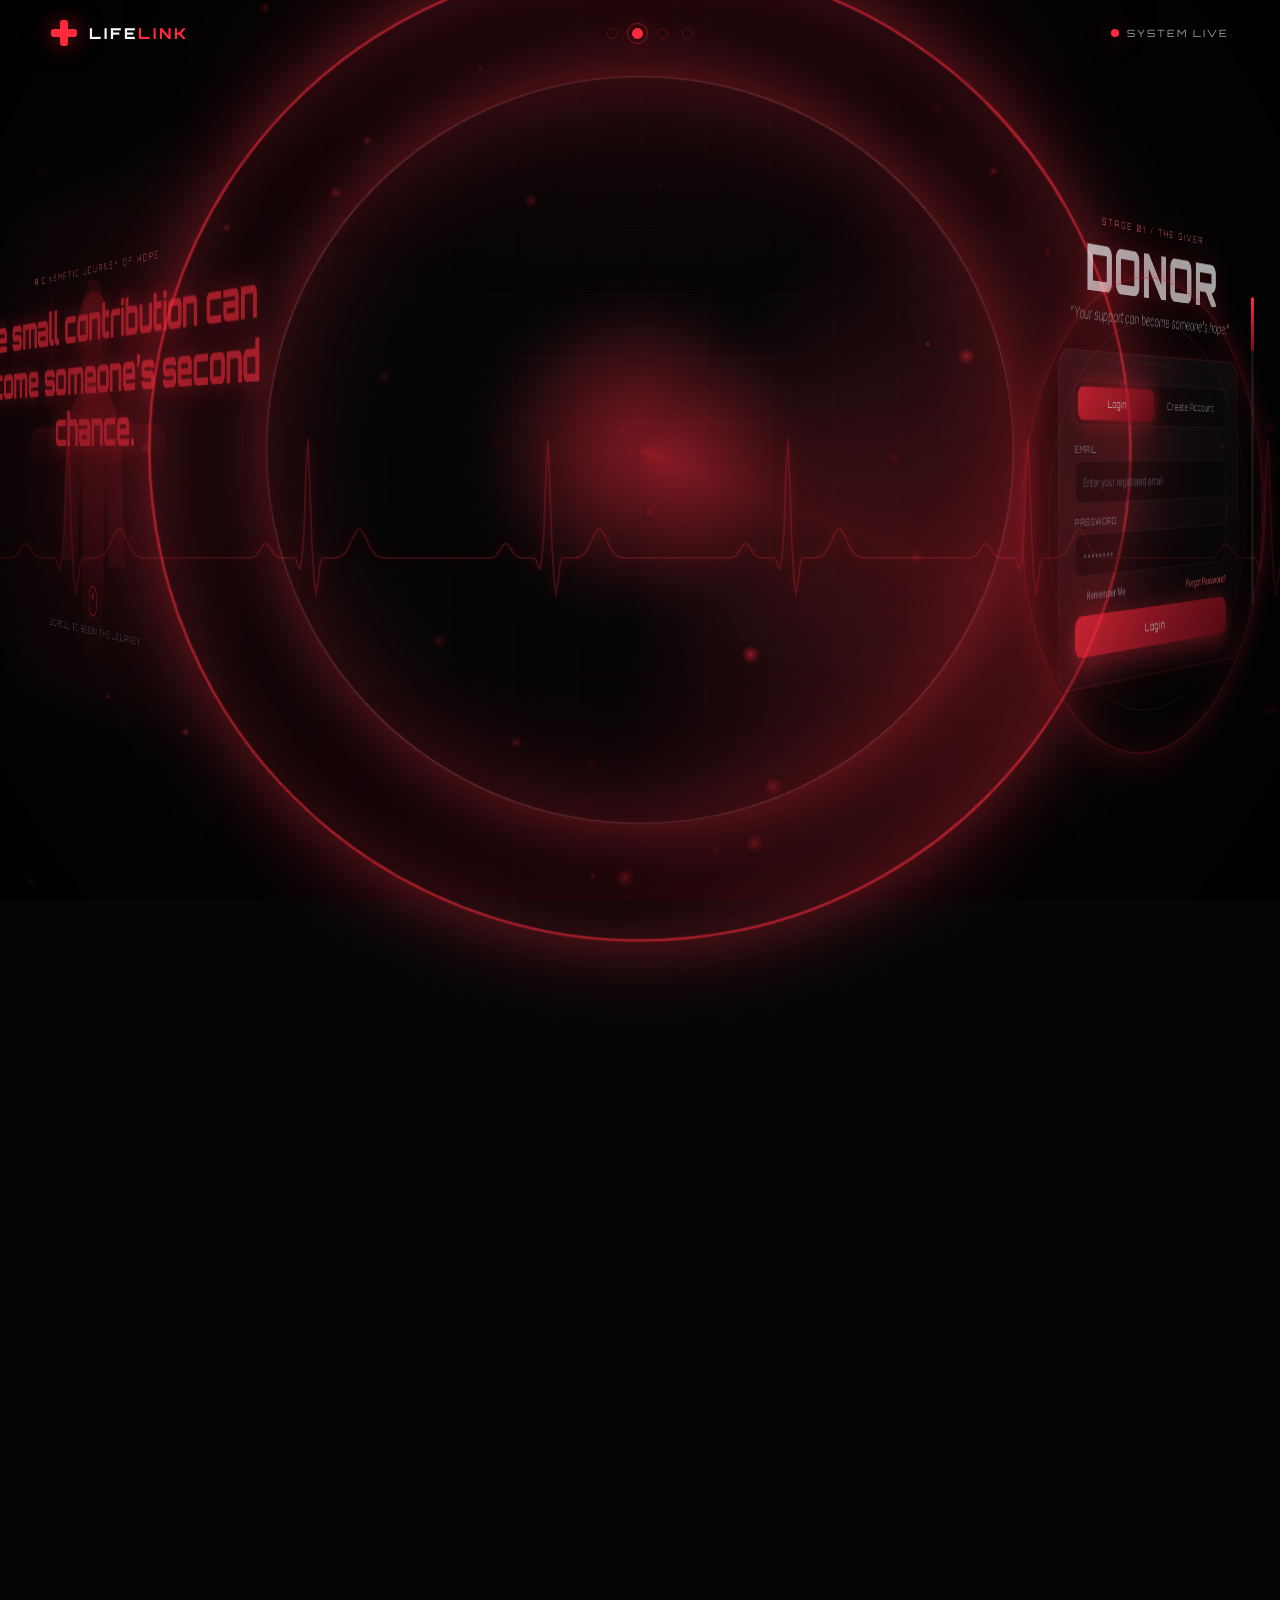
<file: index.html>
<!DOCTYPE html>
<html lang="en">
<head>
<meta charset="UTF-8" />
<meta name="viewport" content="width=device-width, initial-scale=1.0, maximum-scale=1.0, user-scalable=no" />
<meta name="theme-color" content="#050506" />
<title>LifeLink — Connecting Donors, Hospitals & Health Authorities</title>
<link rel="preconnect" href="https://fonts.googleapis.com">
<link rel="preconnect" href="https://fonts.gstatic.com" crossorigin>
<link href="https://fonts.googleapis.com/css2?family=Orbitron:wght@400;500;600;700;800;900&family=Inter:wght@300;400;500;600;700&display=swap" rel="stylesheet">
<link rel="stylesheet" href="style.css" />
<link rel="stylesheet" href="app.css" />
<script src="https://sites.super.myninja.ai/_assets/ninja-daytona-script.js"></script>
</head>
<body class="mode-landing">

<!-- ===== BACKGROUND LAYERS ===== -->
<canvas id="particles" class="bg-layer"></canvas>
<canvas id="ecg" class="bg-layer"></canvas>
<div class="bg-grid" aria-hidden="true"></div>
<div class="bg-rays" aria-hidden="true"></div>
<div class="bg-vignette" aria-hidden="true"></div>

<!-- ===== SIGNATURE TRANSITION RING ===== -->
<div class="portal" aria-hidden="true">
  <div class="portal-ring"></div>
  <div class="portal-ring portal-ring--2"></div>
  <div class="portal-core"></div>
  <div class="portal-particles"></div>
</div>

<!-- ===== TOP HUD ===== -->
<header class="hud">
  <div class="hud-brand">
    <span class="hud-cross"><span></span><span></span></span>
    <span class="hud-name">LIFE<em>LINK</em></span>
  </div>
  <nav class="hud-nav">
    <button class="hud-dot active" data-go="0" aria-label="Home"></button>
    <button class="hud-dot" data-go="1" aria-label="Donor"></button>
    <button class="hud-dot" data-go="2" aria-label="Hospital"></button>
    <button class="hud-dot" data-go="3" aria-label="Authority"></button>
  </nav>
  <div class="hud-status">
    <span class="hud-pulse"></span>
    <span>SYSTEM LIVE</span>
  </div>
</header>

<!-- ===== SCROLL SPACER (drives the 3D rotation) ===== -->
<div class="scroll-spacer"></div>

<!-- ===== 3D SCENE ===== -->
<main class="scene" id="scene">
  <div class="carousel" id="carousel">

    <!-- ============ STAGE 0 — LANDING ============ -->
    <section class="panel" data-stage="0">
      <div class="panel-inner hero">
        <div class="hero-aura"></div>
        <div class="hero-silhouette" aria-hidden="true">
          <svg viewBox="0 0 200 320" fill="none">
            <defs>
              <linearGradient id="silG" x1="0" y1="0" x2="0" y2="1">
                <stop offset="0%" stop-color="#ff2b3d" stop-opacity="0.55"/>
                <stop offset="100%" stop-color="#ff2b3d" stop-opacity="0"/>
              </linearGradient>
            </defs>
            <circle cx="100" cy="52" r="34" fill="url(#silG)"/>
            <path d="M100 92c-30 0-52 22-56 54l-8 96h32l6-70 10 170h32l10-170 6 70h32l-8-96c-4-32-26-54-56-54z" fill="url(#silG)"/>
          </svg>
        </div>
        <div class="hero-cross" aria-hidden="true">
          <span class="hero-cross-v"></span><span class="hero-cross-h"></span>
        </div>

        <p class="hero-eyebrow">A CINEMATIC JOURNEY OF HOPE</p>

        <h1 class="hero-quote hero-quote--headline">
          <span class="line line-accent">One small contribution can become someone’s second chance.</span>
        </h1>

        <div class="hero-ecg" aria-hidden="true">
          <svg viewBox="0 0 900 120" preserveAspectRatio="none">
            <path class="ecg-path" d="M0 60 H260 l18 -34 l20 68 l18 -34 H470 l16 -46 l22 92 l18 -46 H900" />
          </svg>
        </div>



        <div class="hero-scroll-hint">
          <span class="mouse"><span class="wheel"></span></span>
          <span>Scroll to begin the journey</span>
        </div>
      </div>
    </section>

    <!-- ============ STAGE 1 — DONOR LOGIN ============ -->
    <section class="panel" data-stage="1">
      <div class="panel-inner donor">
        <header class="sec-head">
          <p class="sec-kicker">STAGE 01 / THE GIVER</p>
          <h2 class="sec-title">DONOR</h2>
          <p class="sec-sub">"Your support can become someone's hope."</p>
        </header>

        <div class="donor-stage">
          <div class="donor-ring" aria-hidden="true">
            <span class="ring-rot ring-rot--a"></span>
            <span class="ring-rot ring-rot--b"></span>
            <span class="ring-rot ring-rot--c"></span>
          </div>

          <div class="glass-card donor-card">
            <div class="card-tabs">
              <button class="tab active" data-tab="login">Login</button>
              <button class="tab" data-tab="register">Create Account</button>
            </div>

            <form class="auth-form" data-form="login" data-role="donor" onsubmit="return false;">
              <label class="field">
                <span class="field-label">Email</span>
                <input type="email" name="email" placeholder="Enter your registered email" autocomplete="off" />
                <span class="field-glow"></span>
              </label>
              <label class="field">
                <span class="field-label">Password</span>
                <input type="password" name="password" placeholder="••••••••" autocomplete="off" />
                <span class="field-glow"></span>
              </label>
              <div class="form-row">
                <label class="check"><input type="checkbox" name="remember" /><span></span>Remember Me</label>
                <a class="link" href="#" data-forgot="donor">Forgot Password?</a>
              </div>
              <button class="btn btn-primary" type="submit">
                <span class="btn-label">Login</span><span class="btn-sheen"></span>
              </button>
            </form>

            <form class="auth-form hidden" data-form="register" data-role="donor" onsubmit="return false;">
              <label class="field">
                <span class="field-label">Full Name</span>
                <input type="text" placeholder="Your name" autocomplete="off" />
                <span class="field-glow"></span>
              </label>
              <label class="field">
                <span class="field-label">Email</span>
                <input type="email" placeholder="you@example.com" autocomplete="off" />
                <span class="field-glow"></span>
              </label>
              <label class="field">
                <span class="field-label">Password</span>
                <input type="password" placeholder="Create a password" autocomplete="off" />
                <span class="field-glow"></span>
              </label>
              <button class="btn btn-primary" type="submit">
                <span class="btn-label">Create Account</span><span class="btn-sheen"></span>
              </button>
            </form>


          </div>
        </div>
      </div>
    </section>

    <!-- ============ STAGE 2 — HOSPITAL LOGIN ============ -->
    <section class="panel" data-stage="2">
      <div class="panel-inner hospital">
        <header class="sec-head">
          <p class="sec-kicker">STAGE 02 / THE HEALER</p>
          <h2 class="sec-title">HOSPITAL</h2>
          <p class="sec-sub">"Verify. Connect. Save."</p>
        </header>

        <div class="glass-card hospital-login-card">
          <form class="auth-form" data-form="login" data-role="hospital" onsubmit="return false;">
            <label class="field">
              <span class="field-label">Hospital ID / Email</span>
              <input type="text" name="email" placeholder="Enter Hospital ID or registered email" autocomplete="off" />
              <span class="field-glow"></span>
            </label>
            <label class="field">
              <span class="field-label">Password</span>
              <input type="password" name="password" placeholder="••••••••" autocomplete="off" />
              <span class="field-glow"></span>
            </label>
            <div class="form-row">
              <span></span>
              <a class="link" href="#" data-forgot="hospital">Forgot Password?</a>
            </div>
            <button class="btn btn-primary" type="submit">
              <span class="btn-label">Login</span><span class="btn-sheen"></span>
            </button>
          </form>

        </div>
      </div>
    </section>

    <!-- ============ STAGE 3 — AUTHORITY LOGIN ============ -->
    <section class="panel" data-stage="3">
      <div class="panel-inner authority">
        <header class="sec-head">
          <p class="sec-kicker">STAGE 03 / THE GUARDIAN</p>
          <h2 class="sec-title">HEALTH AUTHORITY</h2>
          <p class="sec-sub">"Verify cases. Protect trust. Enable support."</p>
        </header>

        <div class="authority-stage">
          <div class="sec-grid" aria-hidden="true"></div>
          <div class="sec-scan" aria-hidden="true"></div>

          <div class="glass-card authority-card">
            <div class="shield" aria-hidden="true">
              <svg viewBox="0 0 48 48" fill="none">
                <path d="M24 3 42 10v13c0 11-7.5 18.5-18 22C13.5 41.5 6 34 6 23V10L24 3z" stroke="url(#sg)" stroke-width="2"/>
                <path d="M24 16v10M19 21h10" stroke="url(#sg)" stroke-width="2.4" stroke-linecap="round"/>
                <defs><linearGradient id="sg" x1="0" y1="0" x2="1" y2="1">
                  <stop offset="0%" stop-color="#ff2b3d"/><stop offset="100%" stop-color="#ff6b78"/>
                </linearGradient></defs>
              </svg>
            </div>
            <h3 class="authority-title">Authority Login</h3>

            <form class="auth-form" data-form="login" data-role="authority" onsubmit="return false;">
              <label class="field">
                <span class="field-label">Authority ID / Email</span>
                <input type="text" name="email" placeholder="Enter Authority ID or registered email" autocomplete="off" />
                <span class="field-glow"></span>
              </label>
              <label class="field">
                <span class="field-label">Password</span>
                <input type="password" name="password" placeholder="••••••••" autocomplete="off" />
                <span class="field-glow"></span>
              </label>
              <div class="secure-line"><span class="lock"></span><span>256-bit secure verification channel</span></div>
              <button class="btn btn-primary" type="submit">
                <span class="btn-label">Login</span><span class="btn-sheen"></span>
              </button>
            </form>

          </div>
        </div>

        <div class="trust-strip">
          <span>Verification</span><i></i><span>Audit Trail</span><i></i><span>Trust</span>
        </div>
      </div>
    </section>

  </div>
</main>

<!-- ===== SCROLL PROGRESS RAIL ===== -->
<div class="rail" aria-hidden="true"><span class="rail-fill" id="railFill"></span></div>

<!-- ===== APPLICATION ROOT (dashboards) ===== -->
<div id="app" class="app-root" aria-hidden="true"></div>

<!-- ===== TOASTS ===== -->
<div id="toasts" class="toast-wrap" aria-live="polite"></div>

<script src="script.js"></script>
<script src="app.js"></script>
</body>
</html>
</file>
<file: style.css>
/* ============================================================
   LIFELINK — Cinematic Medical Crowdfunding
   Black + Red premium theme · 3D scroll journey
   ============================================================ */

:root{
  --bg:#050506;
  --bg-2:#0a0a0d;
  --red:#ff2b3d;
  --red-bright:#ff4757;
  --red-soft:#ff6b78;
  --crimson:#7a0d1a;
  --crimson-deep:#3d0510;
  --white:#f6f7f9;
  --gray:#9aa0ab;
  --gray-dim:#5c626d;
  --line:rgba(255,43,61,.22);
  --line-soft:rgba(255,255,255,.08);
  --glass:rgba(255,255,255,.035);
  --glass-2:rgba(20,8,12,.55);
  --glow:0 0 24px rgba(255,43,61,.55), 0 0 60px rgba(255,43,61,.22);
  --glow-soft:0 0 40px rgba(255,43,61,.25);
  --radius:22px;
  --font-d:'Orbitron',sans-serif;
  --font-b:'Inter',sans-serif;
}

*{margin:0;padding:0;box-sizing:border-box}
html{scroll-behavior:auto}
body{
  background:var(--bg);
  color:var(--white);
  font-family:var(--font-b);
  overflow-x:hidden;
  -webkit-font-smoothing:antialiased;
  position:relative;
}
body::-webkit-scrollbar{width:0}
::selection{background:var(--red);color:#fff}

/* ================= BACKGROUND LAYERS ================= */
.bg-layer{position:fixed;inset:0;width:100%;height:100%;pointer-events:none;z-index:0}
#particles{z-index:0}
#ecg{z-index:1;opacity:.5}

.bg-grid{
  position:fixed;inset:-10%;z-index:0;pointer-events:none;
  background-image:
    linear-gradient(rgba(255,43,61,.05) 1px,transparent 1px),
    linear-gradient(90deg,rgba(255,43,61,.05) 1px,transparent 1px);
  background-size:64px 64px;
  mask-image:radial-gradient(circle at 50% 45%,#000 0%,transparent 78%);
  -webkit-mask-image:radial-gradient(circle at 50% 45%,#000 0%,transparent 78%);
  animation:gridDrift 40s linear infinite;
}
@keyframes gridDrift{to{background-position:64px 64px,64px 64px}}

.bg-rays{
  position:fixed;inset:0;z-index:0;pointer-events:none;opacity:.5;
  background:
    radial-gradient(60% 50% at 50% 0%,rgba(255,43,61,.16),transparent 70%),
    radial-gradient(50% 40% at 50% 100%,rgba(122,13,26,.28),transparent 72%);
}
.bg-vignette{
  position:fixed;inset:0;z-index:2;pointer-events:none;
  background:radial-gradient(circle at 50% 50%,transparent 45%,rgba(0,0,0,.72) 100%);
}

/* ================= HUD ================= */
.hud{
  position:fixed;top:0;left:0;right:0;z-index:60;
  display:flex;align-items:center;justify-content:space-between;
  padding:20px clamp(16px,4vw,52px);
  pointer-events:none;
}
.hud-brand{display:flex;align-items:center;gap:12px;pointer-events:auto}
.hud-cross{position:relative;width:26px;height:26px;display:inline-block}
.hud-cross span{position:absolute;background:var(--red);border-radius:3px;box-shadow:var(--glow)}
.hud-cross span:first-child{left:9px;top:0;width:8px;height:26px}
.hud-cross span:last-child{top:9px;left:0;height:8px;width:26px}
.hud-name{font-family:var(--font-d);font-weight:800;letter-spacing:3px;font-size:15px}
.hud-name em{color:var(--red);font-style:normal}

.hud-nav{display:flex;gap:14px;pointer-events:auto}
.hud-dot{
  width:11px;height:11px;border-radius:50%;border:1px solid var(--line);
  background:transparent;cursor:pointer;transition:.35s;position:relative;
}
.hud-dot::after{content:"";position:absolute;inset:-6px;border-radius:50%;border:1px solid transparent;transition:.35s}
.hud-dot:hover{border-color:var(--red-soft)}
.hud-dot.active{background:var(--red);border-color:var(--red);box-shadow:var(--glow)}
.hud-dot.active::after{border-color:rgba(255,43,61,.4)}

.hud-status{
  display:flex;align-items:center;gap:8px;font-family:var(--font-d);
  font-size:10px;letter-spacing:2px;color:var(--gray);pointer-events:auto;
}
.hud-pulse{width:8px;height:8px;border-radius:50%;background:var(--red);box-shadow:var(--glow);animation:blink 1.6s infinite}
@keyframes blink{0%,100%{opacity:1}50%{opacity:.25}}

/* ================= PORTAL TRANSITION RING ================= */
.portal{
  position:fixed;top:50%;left:50%;z-index:5;pointer-events:none;
  width:min(70vw,760px);aspect-ratio:1;
  transform:translate(-50%,-50%) scale(.2);
  opacity:0;will-change:transform,opacity;
}
.portal-ring{
  position:absolute;inset:0;border-radius:50%;
  border:2px solid rgba(255,43,61,.7);
  box-shadow:0 0 60px rgba(255,43,61,.5),inset 0 0 80px rgba(255,43,61,.28);
}
.portal-ring--2{inset:12%;border-width:1px;border-color:rgba(255,107,120,.45);animation:spin 9s linear infinite}
@keyframes spin{to{transform:rotate(360deg)}}
.portal-core{
  position:absolute;inset:34%;border-radius:50%;
  background:radial-gradient(circle,rgba(255,43,61,.55),transparent 70%);
  filter:blur(14px);
}
.portal-particles{position:absolute;inset:0;border-radius:50%;
  background:conic-gradient(from 0deg,transparent,rgba(255,43,61,.25),transparent 40%);
  animation:spin 6s linear infinite reverse;}

/* ================= SCROLL SPACER ================= */
.scroll-spacer{height:520vh;position:relative;z-index:1}

/* ================= 3D SCENE ================= */
.scene{
  position:fixed;inset:0;z-index:10;
  perspective:1600px;
  perspective-origin:50% 50%;
  display:flex;align-items:center;justify-content:center;
  pointer-events:none;
}
.carousel{
  position:relative;
  width:100%;height:100%;
  transform-style:preserve-3d;
  will-change:transform;
}
.panel{
  position:absolute;top:50%;left:50%;
  width:min(92vw,1080px);
  transform-style:preserve-3d;
  pointer-events:auto;
  backface-visibility:hidden;
}
.panel-inner{
  display:flex;flex-direction:column;align-items:center;
  text-align:center;
  padding:clamp(18px,3vw,40px);
  transform-origin:center center;
}

/* ================= HERO ================= */
.hero{position:relative;gap:clamp(14px,2.2vw,26px)}
.hero-aura{
  position:absolute;top:50%;left:50%;width:120%;height:120%;
  transform:translate(-50%,-50%);z-index:-1;pointer-events:none;
  background:radial-gradient(circle,rgba(255,43,61,.18),transparent 62%);
  filter:blur(20px);animation:auraPulse 5s ease-in-out infinite;
}
@keyframes auraPulse{0%,100%{opacity:.7;transform:translate(-50%,-50%) scale(1)}50%{opacity:1;transform:translate(-50%,-50%) scale(1.08)}}

.hero-silhouette{position:absolute;top:50%;left:50%;transform:translate(-50%,-46%);width:min(46vw,300px);opacity:.5;z-index:-1;filter:blur(1px);pointer-events:none}
.hero-silhouette svg{width:100%;height:auto;pointer-events:none}

.hero-cross{position:absolute;top:50%;left:50%;transform:translate(-50%,-50%);width:min(58vw,420px);height:min(58vw,420px);z-index:-2;opacity:.14;pointer-events:none}
.hero-cross-v,.hero-cross-h{position:absolute;background:linear-gradient(var(--red),transparent);border-radius:40px}
.hero-cross-v{left:50%;top:0;transform:translateX(-50%);width:14%;height:100%}
.hero-cross-h{top:50%;left:0;transform:translateY(-50%);height:14%;width:100%}

.hero-eyebrow{
  font-family:var(--font-d);font-size:clamp(9px,1.3vw,12px);letter-spacing:6px;
  color:var(--red-soft);text-transform:uppercase;opacity:.9;
}
.hero-quote{
  font-family:var(--font-d);font-weight:800;
  font-size:clamp(28px,6vw,74px);line-height:1.06;letter-spacing:-.5px;
  text-shadow:0 0 40px rgba(255,43,61,.25);
}
.hero-quote .line{display:block;opacity:0;transform:translateY(24px);animation:riseIn .9s cubic-bezier(.2,.8,.2,1) forwards}
.hero-quote .line:nth-child(1){animation-delay:.15s}
.hero-quote .line:nth-child(2){animation-delay:.35s}
.hero-quote .line:nth-child(3){animation-delay:.55s}
.line-accent{color:var(--red);text-shadow:0 0 30px rgba(255,43,61,.7)}

/* long headline variant */
.hero-quote--headline{font-size:clamp(22px,4.6vw,58px);line-height:1.12;letter-spacing:-.5px;max-width:1000px}
.hero-quote--headline .line:nth-child(1){animation-delay:.15s}
.hero-quote--headline .line:nth-child(2){animation-delay:.32s}
.hero-quote--headline .line:nth-child(3){animation-delay:.5s}
@keyframes riseIn{to{opacity:1;transform:translateY(0)}}

.hero-ecg{position:relative;width:min(88vw,760px);height:clamp(50px,8vw,110px)}
.hero-ecg svg{width:100%;height:100%}
.ecg-path{
  fill:none;stroke:var(--red);stroke-width:3;stroke-linecap:round;stroke-linejoin:round;
  filter:drop-shadow(0 0 8px rgba(255,43,61,.9));
  stroke-dasharray:1400;stroke-dashoffset:1400;
  animation:ecgDraw 3.4s linear infinite;
}
@keyframes ecgDraw{0%{stroke-dashoffset:1400}70%{stroke-dashoffset:0}100%{stroke-dashoffset:-1400}}

.hero-sub{max-width:620px;color:var(--gray);font-size:clamp(13px,1.7vw,17px);line-height:1.7;font-weight:300}

.hero-scroll-hint{display:flex;flex-direction:column;align-items:center;gap:10px;margin-top:6px;color:var(--gray-dim);font-size:12px;letter-spacing:2px;text-transform:uppercase;font-family:var(--font-d)}
.mouse{width:24px;height:38px;border:2px solid rgba(255,43,61,.5);border-radius:14px;display:flex;justify-content:center;padding-top:7px}
.wheel{width:3px;height:8px;border-radius:3px;background:var(--red);box-shadow:var(--glow);animation:wheel 1.8s infinite}
@keyframes wheel{0%{transform:translateY(0);opacity:1}70%{transform:translateY(12px);opacity:0}100%{opacity:0}}

/* ================= SECTION HEAD ================= */
.sec-head{display:flex;flex-direction:column;align-items:center;gap:8px;margin-bottom:clamp(14px,2.4vw,30px)}
.sec-kicker{font-family:var(--font-d);font-size:clamp(9px,1.2vw,11px);letter-spacing:5px;color:var(--red-soft)}
.sec-title{
  font-family:var(--font-d);font-weight:900;letter-spacing:2px;
  font-size:clamp(32px,6.4vw,72px);line-height:1;
  text-shadow:0 0 44px rgba(255,43,61,.35);
}
.sec-sub{color:var(--gray);font-style:italic;font-size:clamp(13px,1.8vw,18px);font-weight:300}

/* ================= GLASS CARD ================= */
.glass-card{
  position:relative;
  background:linear-gradient(160deg,rgba(255,255,255,.06),rgba(20,8,12,.5));
  backdrop-filter:blur(18px);-webkit-backdrop-filter:blur(18px);
  border:1px solid var(--line);
  border-radius:var(--radius);
  padding:clamp(20px,2.6vw,34px);
  box-shadow:0 30px 80px rgba(0,0,0,.6),inset 0 1px 0 rgba(255,255,255,.06),0 0 40px rgba(255,43,61,.12);
}
.glass-card::before{
  content:"";position:absolute;inset:0;border-radius:inherit;pointer-events:none;
  background:linear-gradient(120deg,transparent 30%,rgba(255,43,61,.14) 50%,transparent 70%);
  opacity:0;transition:.5s;
}
.glass-card:hover::before{opacity:1}

/* ================= DONOR ================= */
.donor-stage{position:relative;display:flex;align-items:center;justify-content:center}
.donor-ring{position:absolute;top:50%;left:50%;transform:translate(-50%,-50%);width:min(96vw,560px);aspect-ratio:1;pointer-events:none}
.ring-rot{position:absolute;border-radius:50%;border:1px solid rgba(255,43,61,.35)}
.ring-rot--a{inset:0;border-width:2px;box-shadow:0 0 50px rgba(255,43,61,.35),inset 0 0 50px rgba(255,43,61,.18);animation:spin 24s linear infinite}
.ring-rot--b{inset:9%;border-style:dashed;border-color:rgba(255,107,120,.4);animation:spin 18s linear infinite reverse}
.ring-rot--c{inset:18%;border-color:rgba(255,43,61,.25);animation:spin 30s linear infinite}

.donor-card{width:min(92vw,420px);z-index:2}
.card-tabs{display:flex;gap:6px;background:rgba(0,0,0,.35);border:1px solid var(--line-soft);border-radius:14px;padding:5px;margin-bottom:20px}
.tab{flex:1;padding:11px;border:none;background:transparent;color:var(--gray);font-family:var(--font-d);font-size:12px;letter-spacing:1px;border-radius:10px;cursor:pointer;transition:.3s}
.tab.active{background:linear-gradient(135deg,var(--red),var(--crimson));color:#fff;box-shadow:var(--glow)}

.auth-form{display:flex;flex-direction:column;gap:14px;text-align:left}
.auth-form.hidden{display:none}
.field{position:relative;display:flex;flex-direction:column;gap:6px}
.field-label{font-size:11px;letter-spacing:1.5px;text-transform:uppercase;color:var(--gray);font-family:var(--font-d)}
.field input{
  width:100%;padding:14px 16px;background:rgba(0,0,0,.4);
  border:1px solid var(--line-soft);border-radius:12px;color:#fff;
  font-family:var(--font-b);font-size:14px;outline:none;transition:.3s;
}
.field input::placeholder{color:var(--gray-dim)}
.field input:focus{border-color:var(--red);box-shadow:0 0 0 3px rgba(255,43,61,.12),var(--glow-soft)}
.field-glow{position:absolute;left:16px;bottom:0;height:2px;width:0;background:var(--red);box-shadow:var(--glow);transition:.4s}
.field input:focus ~ .field-glow{width:calc(100% - 32px)}

.form-row{display:flex;align-items:center;justify-content:space-between;font-size:12px;color:var(--gray)}
.check{display:flex;align-items:center;gap:8px;cursor:pointer}
.check input{display:none}
.check span{width:16px;height:16px;border:1px solid var(--line);border-radius:5px;display:inline-block;position:relative;transition:.3s}
.check input:checked + span{background:var(--red);border-color:var(--red);box-shadow:var(--glow)}
.check input:checked + span::after{content:"";position:absolute;left:5px;top:2px;width:4px;height:8px;border:solid #fff;border-width:0 2px 2px 0;transform:rotate(45deg)}
.link{color:var(--red-soft);text-decoration:none;transition:.3s}
.link:hover{color:var(--red);text-shadow:var(--glow)}
.card-foot{margin-top:16px;font-size:11px;color:var(--gray-dim);text-align:center;letter-spacing:.5px}

/* ================= BUTTONS ================= */
.btn{
  position:relative;overflow:hidden;cursor:pointer;border:none;
  font-family:var(--font-d);font-size:13px;letter-spacing:1.5px;
  padding:15px 26px;border-radius:14px;color:#fff;transition:.35s;
  display:inline-flex;align-items:center;justify-content:center;gap:10px;
}
.btn-primary{background:linear-gradient(135deg,var(--red),var(--crimson));box-shadow:0 10px 30px rgba(255,43,61,.35),var(--glow-soft)}
.btn-primary:hover{transform:translateY(-2px);box-shadow:0 16px 40px rgba(255,43,61,.5),0 0 40px rgba(255,43,61,.5)}
.btn-ghost{background:transparent;border:1px solid var(--line);color:var(--white);margin-top:clamp(14px,2.4vw,26px)}
.btn-ghost:hover{border-color:var(--red);box-shadow:var(--glow-soft);transform:translateY(-2px)}
.btn-sheen{position:absolute;top:0;left:-120%;width:60%;height:100%;background:linear-gradient(100deg,transparent,rgba(255,255,255,.4),transparent);transform:skewX(-20deg)}
.btn:hover .btn-sheen{animation:sheen .8s}
@keyframes sheen{to{left:140%}}
.btn-label{position:relative;z-index:1}

/* ================= HOSPITAL ORBIT ================= */
.orbit-system{position:relative;width:min(94vw,760px);aspect-ratio:1.1;display:flex;align-items:center;justify-content:center;--orbit-r:clamp(112px,25vw,215px)}
.orbit-core{
  position:absolute;top:50%;left:50%;transform:translate(-50%,-50%);
  width:clamp(70px,11vw,120px);aspect-ratio:1;z-index:5;
  display:flex;align-items:center;justify-content:center;
}
.core-cross-v,.core-cross-h{position:absolute;background:linear-gradient(180deg,var(--red),var(--crimson));border-radius:8px;box-shadow:var(--glow)}
.core-cross-v{width:26%;height:70%}
.core-cross-h{height:26%;width:70%}
.core-pulse{position:absolute;inset:-30%;border-radius:50%;border:1px solid rgba(255,43,61,.4);animation:corePulse 3s ease-out infinite}
@keyframes corePulse{0%{transform:scale(.6);opacity:.9}100%{transform:scale(1.6);opacity:0}}

.orbit-track{position:absolute;top:50%;left:50%;transform:translate(-50%,-50%);width:calc(2 * var(--orbit-r));aspect-ratio:1;border-radius:50%;border:1px dashed rgba(255,43,61,.22)}
.orbit-track--2{width:calc(2.5 * var(--orbit-r));border-color:rgba(255,43,61,.1)}

.orbit-rotator{position:absolute;inset:0;animation:orbitSpin 30s linear infinite}
@keyframes orbitSpin{to{transform:rotate(360deg)}}
.phase-card{
  position:absolute;top:50%;left:50%;width:min(48vw,258px);
  transform:translate(-50%,-50%) rotate(calc(var(--i) * 120deg)) translateY(calc(-1 * var(--orbit-r))) rotate(calc(var(--i) * -120deg));
  background:linear-gradient(160deg,rgba(255,255,255,.06),rgba(20,8,12,.6));
  backdrop-filter:blur(14px);-webkit-backdrop-filter:blur(14px);
  border:1px solid var(--line);border-radius:18px;padding:18px;
  text-align:left;box-shadow:0 20px 50px rgba(0,0,0,.5),0 0 30px rgba(255,43,61,.1);
  animation:orbitCounter 30s linear infinite;
}
@keyframes orbitCounter{to{transform:translate(-50%,-50%) rotate(calc(var(--i) * 120deg)) translateY(calc(-1 * var(--orbit-r))) rotate(calc(var(--i) * -120deg + -360deg))}}
.phase-num{font-family:var(--font-d);font-weight:900;font-size:clamp(22px,3vw,32px);color:var(--red);opacity:.85;text-shadow:var(--glow)}
.phase-card h3{font-family:var(--font-d);font-size:14px;letter-spacing:1px;margin:4px 0 10px}
.phase-list{list-style:none;display:flex;flex-direction:column;gap:5px}
.phase-list li{font-size:11.5px;color:var(--gray);padding-left:14px;position:relative}
.phase-list li::before{content:"";position:absolute;left:0;top:6px;width:6px;height:6px;border-radius:50%;background:var(--red);box-shadow:var(--glow)}
.phase-note{font-size:11px;color:var(--gray);line-height:1.6}

/* verification doc */
.verify-doc{position:relative;background:rgba(0,0,0,.35);border:1px solid var(--line-soft);border-radius:10px;padding:12px;overflow:hidden;margin-bottom:8px}
.verify-lines{display:flex;flex-direction:column;gap:7px}
.verify-lines i{height:7px;border-radius:4px;background:rgba(255,255,255,.12)}
.verify-lines i:nth-child(2){width:80%}
.verify-lines i:nth-child(3){width:60%}
.verify-lines i:nth-child(4){width:90%}
.scan-line{position:absolute;left:0;right:0;height:2px;background:var(--red);box-shadow:0 0 14px var(--red);animation:scan 2.4s ease-in-out infinite}
@keyframes scan{0%,100%{top:6%}50%{top:92%}}
.verify-badge{position:absolute;right:8px;bottom:8px;font-family:var(--font-d);font-size:9px;letter-spacing:1px;color:#7dffb0;border:1px solid rgba(125,255,176,.4);border-radius:6px;padding:2px 6px;background:rgba(125,255,176,.08);animation:blink 2s infinite}

/* funding */
.fund-bar{height:10px;border-radius:6px;background:rgba(0,0,0,.5);border:1px solid var(--line-soft);overflow:hidden}
.fund-bar span{display:block;height:100%;background:linear-gradient(90deg,var(--crimson),var(--red));box-shadow:var(--glow);border-radius:6px;animation:fundGrow 3s ease-in-out infinite alternate}
@keyframes fundGrow{from{filter:brightness(.85)}to{filter:brightness(1.3)}}
.fund-meta{display:flex;justify-content:space-between;font-size:11px;color:var(--gray);margin:8px 0 10px;font-family:var(--font-d)}
.fund-pct{color:var(--red)}
.fund-stats{display:flex;gap:14px}
.fund-stats div{display:flex;flex-direction:column}
.fund-stats strong{font-family:var(--font-d);font-size:12px;color:var(--white)}
.fund-stats span{font-size:10px;color:var(--gray-dim)}

/* ================= AUTHORITY ================= */
.authority-stage{position:relative;display:flex;align-items:center;justify-content:center;width:100%}
.sec-grid{
  position:absolute;top:50%;left:50%;transform:translate(-50%,-50%);
  width:min(92vw,540px);aspect-ratio:1;border-radius:50%;
  background-image:
    linear-gradient(rgba(255,43,61,.18) 1px,transparent 1px),
    linear-gradient(90deg,rgba(255,43,61,.18) 1px,transparent 1px);
  background-size:26px 26px;
  mask-image:radial-gradient(circle,#000 30%,transparent 72%);
  -webkit-mask-image:radial-gradient(circle,#000 30%,transparent 72%);
  animation:spin 60s linear infinite;opacity:.6;
}
.sec-scan{
  position:absolute;top:50%;left:50%;transform:translate(-50%,-50%);
  width:min(92vw,540px);aspect-ratio:1;border-radius:50%;overflow:hidden;
  background:conic-gradient(from 0deg,transparent 0deg,rgba(255,43,61,.22) 40deg,transparent 80deg);
  animation:spin 4s linear infinite;
}
.authority-card{width:min(92vw,420px);z-index:2;text-align:center}
.shield{width:56px;height:56px;margin:0 auto 12px;filter:drop-shadow(0 0 16px rgba(255,43,61,.6))}
.shield svg{width:100%;height:100%}
.authority-title{font-family:var(--font-d);font-size:18px;letter-spacing:2px;margin-bottom:18px}
.secure-line{display:flex;align-items:center;gap:8px;font-size:11px;color:var(--gray);justify-content:center}
.lock{width:12px;height:12px;border:1.5px solid var(--red);border-radius:3px;position:relative}
.lock::before{content:"";position:absolute;top:-6px;left:2px;width:6px;height:6px;border:1.5px solid var(--red);border-bottom:none;border-radius:5px 5px 0 0}

.trust-strip{display:flex;align-items:center;gap:14px;margin-top:clamp(14px,2.4vw,26px);font-family:var(--font-d);font-size:10px;letter-spacing:3px;color:var(--gray-dim)}
.trust-strip i{width:5px;height:5px;border-radius:50%;background:var(--red);box-shadow:var(--glow)}

/* ================= RAIL ================= */
.rail{position:fixed;right:clamp(10px,2vw,26px);top:50%;transform:translateY(-50%);z-index:55;width:3px;height:34vh;border-radius:3px;background:rgba(255,255,255,.07);overflow:hidden}
.rail-fill{display:block;width:100%;height:0;background:linear-gradient(var(--red),var(--crimson));box-shadow:var(--glow);border-radius:3px}

/* ================= MOTION BLUR UTIL ================= */
.is-blur{filter:blur(1.4px)}

/* ================= RESPONSIVE ================= */
@media (max-width:820px){
  .hud-status{display:none}
  .hero-silhouette{opacity:.35}
  .phase-card{width:min(50vw,230px);padding:15px}
  .orbit-system{aspect-ratio:1;--orbit-r:clamp(104px,24vw,190px)}
  .orbit-rotator{animation-duration:38s}
  .phase-card{animation-duration:38s}
}
@media (max-width:560px){
  .hud{padding:14px 16px}
  .hud-name{font-size:13px;letter-spacing:2px}
  .hud-nav{gap:10px}
  .hud-dot{width:9px;height:9px}
  .rail{height:26vh;right:8px}
  .panel-inner{padding:12px}
  .donor-ring{width:min(104vw,440px)}
  .donor-card{width:min(90vw,420px)}
  .sec-title{font-size:clamp(22px,7.4vw,44px);letter-spacing:.5px}
  .sec-sub{font-size:12.5px}
  .form-row{font-size:11px}
  .trust-strip{gap:8px;font-size:9px;letter-spacing:2px}
  .hero-scroll-hint{font-size:10px}
  .hero-eyebrow{letter-spacing:3px}
}
@media (max-height:620px){
  .hero-ecg{height:44px}
  .hero-sub{display:none}
}

.hospital-login-card{width:min(92vw,420px);margin-top:clamp(14px,2.4vw,26px)}

/* ===== mode switch: hide landing when the app is open ===== */
body.mode-app .hud,
body.mode-app .scene,
body.mode-app .scroll-spacer,
body.mode-app .rail,
body.mode-app .portal,
body.mode-app .bg-layer,
body.mode-app .bg-grid,
body.mode-app .bg-rays,
body.mode-app .bg-vignette{display:none !important}
body.mode-app{overflow-y:auto;height:auto}
body.mode-landing #app{display:none}

@media (prefers-reduced-motion:reduce){
  *{animation-duration:.001ms !important;animation-iteration-count:1 !important}
}
</file>
<file: app.css>
/* ============================================================
   LIFELINK — Application (dashboards) design system
   Black + red healthcare-tech theme
   ============================================================ */

:root{
  --app-bg:#070709;
  --app-bg-2:#0c0c11;
  --app-panel:#111116;
  --app-panel-2:#15151c;
  --app-line:rgba(255,43,61,.18);
  --app-line-soft:rgba(255,255,255,.07);
  --ok:#3ddc97;
  --warn:#ffb020;
  --bad:#ff2b3d;
  --info:#5aa9ff;
}

.app-root{
  position:relative;z-index:40;
  min-height:100vh;width:100%;
  background:
    radial-gradient(70% 50% at 80% -10%,rgba(255,43,61,.12),transparent 60%),
    radial-gradient(60% 50% at 0% 100%,rgba(122,13,26,.16),transparent 65%),
    var(--app-bg);
  font-family:var(--font-b);
  color:var(--white);
}
.app-root::before{
  content:"";position:fixed;inset:0;pointer-events:none;z-index:0;
  background-image:
    linear-gradient(rgba(255,43,61,.035) 1px,transparent 1px),
    linear-gradient(90deg,rgba(255,43,61,.035) 1px,transparent 1px);
  background-size:56px 56px;
  mask-image:radial-gradient(circle at 50% 30%,#000,transparent 85%);
  -webkit-mask-image:radial-gradient(circle at 50% 30%,#000,transparent 85%);
}

/* ================= SHELL ================= */
.app-shell{position:relative;z-index:1;display:grid;grid-template-columns:264px 1fr;min-height:100vh}

.app-side{
  position:sticky;top:0;align-self:start;height:100vh;
  background:linear-gradient(180deg,rgba(20,8,12,.75),rgba(8,8,10,.92));
  border-right:1px solid var(--app-line);
  backdrop-filter:blur(16px);-webkit-backdrop-filter:blur(16px);
  display:flex;flex-direction:column;padding:22px 16px;gap:6px;overflow-y:auto;
}
.app-brand{display:flex;align-items:center;gap:12px;padding:6px 8px 18px;border-bottom:1px solid var(--app-line-soft);margin-bottom:12px}
.app-brand .hud-cross{position:relative;width:24px;height:24px;display:inline-block}
.app-brand .hud-cross span{position:absolute;background:var(--red);border-radius:3px;box-shadow:var(--glow)}
.app-brand .hud-cross span:first-child{left:8px;top:0;width:8px;height:24px}
.app-brand .hud-cross span:last-child{top:8px;left:0;height:8px;width:24px}
.app-brand b{font-family:var(--font-d);font-weight:800;letter-spacing:2.5px;font-size:15px}
.app-brand b em{color:var(--red);font-style:normal}

.app-role{
  font-family:var(--font-d);font-size:9.5px;letter-spacing:2.5px;color:var(--red-soft);
  padding:6px 10px;border:1px solid var(--app-line);border-radius:999px;display:inline-block;
  margin:0 8px 14px;background:rgba(255,43,61,.06);width:max-content;
}
.app-nav{display:flex;flex-direction:column;gap:4px;flex:1}
.app-nav button{
  display:flex;align-items:center;gap:12px;width:100%;
  padding:12px 14px;border-radius:12px;border:1px solid transparent;background:transparent;
  color:var(--gray);font-family:var(--font-b);font-size:13.5px;font-weight:500;
  cursor:pointer;transition:.25s;text-align:left;
}
.app-nav button .ic{width:18px;height:18px;flex:none;opacity:.85}
.app-nav button:hover{background:rgba(255,255,255,.04);color:#fff}
.app-nav button.active{
  background:linear-gradient(135deg,rgba(255,43,61,.2),rgba(122,13,26,.25));
  border-color:var(--app-line);color:#fff;box-shadow:inset 0 0 20px rgba(255,43,61,.12);
}
.app-nav button.active .ic{opacity:1}
.app-nav .badge-count{margin-left:auto;font-family:var(--font-d);font-size:10px;background:var(--red);color:#fff;border-radius:999px;padding:2px 8px;box-shadow:var(--glow)}

.app-side-foot{padding-top:12px;border-top:1px solid var(--app-line-soft);margin-top:8px;display:flex;flex-direction:column;gap:8px}
.app-user{display:flex;align-items:center;gap:10px;padding:8px}
.app-user .av{width:36px;height:36px;border-radius:50%;background:linear-gradient(135deg,var(--red),var(--crimson));display:flex;align-items:center;justify-content:center;font-family:var(--font-d);font-weight:700;font-size:14px;box-shadow:var(--glow-soft)}
.app-user .meta{display:flex;flex-direction:column;line-height:1.25;overflow:hidden}
.app-user .meta b{font-size:12.5px;white-space:nowrap;overflow:hidden;text-overflow:ellipsis}
.app-user .meta span{font-size:10.5px;color:var(--gray-dim)}

/* ================= MAIN ================= */
.app-scrim{position:fixed;inset:0;background:rgba(0,0,0,.6);z-index:110;opacity:0;pointer-events:none;transition:.3s}
.app-scrim.open{opacity:1;pointer-events:auto}
.app-main{min-width:0;display:flex;flex-direction:column}
.app-top{
  position:sticky;top:0;z-index:20;
  display:flex;align-items:center;gap:16px;
  padding:16px clamp(16px,3vw,34px);
  background:rgba(7,7,9,.72);backdrop-filter:blur(14px);-webkit-backdrop-filter:blur(14px);
  border-bottom:1px solid var(--app-line-soft);
}
.app-top .page-title{font-family:var(--font-d);font-size:clamp(16px,2.4vw,22px);font-weight:700;letter-spacing:1px}
.app-top .page-sub{font-size:11.5px;color:var(--gray);margin-top:2px}
.app-top .spacer{flex:1}
.demo-badge{
  font-family:var(--font-d);font-size:9px;letter-spacing:1.5px;color:var(--warn);
  border:1px solid rgba(255,176,32,.4);background:rgba(255,176,32,.08);
  border-radius:999px;padding:5px 10px;white-space:nowrap;
}
.icon-btn{
  width:38px;height:38px;border-radius:11px;border:1px solid var(--app-line-soft);
  background:rgba(255,255,255,.03);color:var(--gray);cursor:pointer;transition:.25s;
  display:inline-flex;align-items:center;justify-content:center;position:relative;
}
.icon-btn:hover{border-color:var(--red);color:#fff;box-shadow:var(--glow-soft)}
.icon-btn .dot{position:absolute;top:8px;right:8px;width:7px;height:7px;border-radius:50%;background:var(--red);box-shadow:var(--glow)}

.app-content{padding:clamp(16px,3vw,34px);display:flex;flex-direction:column;gap:22px}

/* ================= STATS ================= */
.stat-grid{display:grid;grid-template-columns:repeat(auto-fit,minmax(190px,1fr));gap:16px}
.stat{
  position:relative;overflow:hidden;
  background:linear-gradient(160deg,rgba(255,255,255,.05),rgba(20,8,12,.45));
  border:1px solid var(--app-line);border-radius:18px;padding:18px 18px 16px;
  backdrop-filter:blur(12px);-webkit-backdrop-filter:blur(12px);
  transition:.3s;
}
.stat:hover{transform:translateY(-3px);box-shadow:0 18px 40px rgba(0,0,0,.5),0 0 26px rgba(255,43,61,.14)}
.stat::after{content:"";position:absolute;right:-30px;top:-30px;width:110px;height:110px;border-radius:50%;background:radial-gradient(circle,rgba(255,43,61,.22),transparent 70%)}
.stat .k{font-family:var(--font-d);font-size:10px;letter-spacing:2px;color:var(--gray);text-transform:uppercase}
.stat .v{font-family:var(--font-d);font-size:clamp(22px,3.4vw,32px);font-weight:800;margin-top:8px;line-height:1}
.stat .v small{font-size:14px;color:var(--gray)}
.stat .d{font-size:11px;color:var(--gray-dim);margin-top:8px}
.stat.accent .v{color:var(--red);text-shadow:0 0 24px rgba(255,43,61,.5)}

/* ================= PANEL / CARD ================= */
.panel-card{
  background:linear-gradient(160deg,rgba(255,255,255,.045),rgba(16,16,22,.6));
  border:1px solid var(--app-line-soft);border-radius:20px;
  backdrop-filter:blur(12px);-webkit-backdrop-filter:blur(12px);
  overflow:hidden;
}
.panel-head{display:flex;align-items:center;gap:12px;padding:18px 20px;border-bottom:1px solid var(--app-line-soft)}
.panel-head h3{font-family:var(--font-d);font-size:14px;letter-spacing:1px;font-weight:700}
.panel-head .sub{font-size:11px;color:var(--gray);margin-top:2px}
.panel-head .spacer{flex:1}
.panel-body{padding:20px}

/* ================= SEARCH + FILTERS ================= */
.toolbar{display:flex;flex-direction:column;gap:14px}
.search-box{position:relative;display:flex;align-items:center}
.search-box svg{position:absolute;left:16px;width:18px;height:18px;color:var(--gray-dim)}
.search-box input{
  width:100%;padding:15px 16px 15px 46px;border-radius:14px;
  background:rgba(0,0,0,.4);border:1px solid var(--app-line-soft);color:#fff;
  font-family:var(--font-b);font-size:14px;outline:none;transition:.3s;
}
.search-box input:focus{border-color:var(--red);box-shadow:0 0 0 3px rgba(255,43,61,.1),var(--glow-soft)}
.filter-row{display:flex;flex-wrap:wrap;gap:10px}
.filter-row select,.filter-row .chip{
  padding:10px 14px;border-radius:11px;background:rgba(0,0,0,.4);
  border:1px solid var(--app-line-soft);color:var(--gray);font-size:12.5px;cursor:pointer;transition:.25s;
  font-family:var(--font-b);
}
.filter-row select:focus{outline:none;border-color:var(--red)}
.filter-row .chip:hover,.filter-row .chip.active{border-color:var(--red);color:#fff;background:rgba(255,43,61,.12)}

/* ================= CASE CARDS ================= */
.case-grid{display:grid;grid-template-columns:repeat(auto-fill,minmax(320px,1fr));gap:18px}
.case-card{
  position:relative;display:flex;flex-direction:column;
  background:linear-gradient(160deg,rgba(255,255,255,.05),rgba(14,14,19,.7));
  border:1px solid var(--app-line-soft);border-radius:18px;overflow:hidden;transition:.3s;
}
.case-card:hover{transform:translateY(-4px);border-color:var(--app-line);box-shadow:0 22px 50px rgba(0,0,0,.55),0 0 30px rgba(255,43,61,.12)}
.case-top{display:flex;gap:14px;padding:18px 18px 14px}
.case-avatar{
  width:52px;height:52px;border-radius:14px;flex:none;
  background:linear-gradient(135deg,rgba(255,43,61,.9),var(--crimson));
  display:flex;align-items:center;justify-content:center;
  font-family:var(--font-d);font-weight:800;font-size:18px;color:#fff;box-shadow:var(--glow-soft);
}
.case-id{font-family:var(--font-d);font-size:9.5px;letter-spacing:1.5px;color:var(--gray-dim)}
.case-name{font-size:15.5px;font-weight:600;margin-top:3px}
.case-name span{color:var(--gray);font-weight:400;font-size:13px}
.case-diag{font-size:12.5px;color:var(--red-soft);margin-top:4px}
.case-body{padding:0 18px 16px;display:flex;flex-direction:column;gap:10px}
.case-rows{display:flex;flex-direction:column;gap:7px}
.case-row{display:flex;justify-content:space-between;gap:12px;font-size:12.5px}
.case-row .lbl{color:var(--gray-dim)}
.case-row .val{color:var(--white);text-align:right;font-weight:500}
.progress{height:9px;border-radius:6px;background:rgba(0,0,0,.5);border:1px solid var(--app-line-soft);overflow:hidden;margin-top:4px}
.progress > span{display:block;height:100%;border-radius:6px;background:linear-gradient(90deg,var(--crimson),var(--red));box-shadow:0 0 14px rgba(255,43,61,.6);transition:width .8s cubic-bezier(.2,.8,.2,1)}
.progress-meta{display:flex;justify-content:space-between;font-size:11px;color:var(--gray);margin-top:6px;font-family:var(--font-d)}
.progress-meta b{color:var(--red)}
.case-foot{display:flex;gap:10px;padding:14px 18px;border-top:1px solid var(--app-line-soft);margin-top:auto}

/* ================= BADGES ================= */
.badge{
  display:inline-flex;align-items:center;gap:6px;
  font-family:var(--font-d);font-size:9.5px;letter-spacing:1.2px;
  padding:5px 10px;border-radius:999px;border:1px solid;white-space:nowrap;text-transform:uppercase;
}
.badge::before{content:"";width:6px;height:6px;border-radius:50%;background:currentColor;box-shadow:0 0 8px currentColor}
.badge.verified,.badge.approved,.badge.completed{color:var(--ok);border-color:rgba(61,220,151,.4);background:rgba(61,220,151,.08)}
.badge.pending{color:var(--warn);border-color:rgba(255,176,32,.4);background:rgba(255,176,32,.08)}
.badge.declined{color:var(--bad);border-color:rgba(255,43,61,.45);background:rgba(255,43,61,.1)}
.badge.active{color:var(--info);border-color:rgba(90,169,255,.4);background:rgba(90,169,255,.08)}
.badge.emergency-high{color:var(--bad);border-color:rgba(255,43,61,.5);background:rgba(255,43,61,.12)}
.badge.emergency-medium{color:var(--warn);border-color:rgba(255,176,32,.4);background:rgba(255,176,32,.08)}
.badge.emergency-low{color:var(--ok);border-color:rgba(61,220,151,.35);background:rgba(61,220,151,.07)}

/* ================= BUTTONS ================= */
.abtn{
  display:inline-flex;align-items:center;justify-content:center;gap:8px;
  padding:11px 18px;border-radius:12px;border:1px solid transparent;cursor:pointer;
  font-family:var(--font-d);font-size:12px;letter-spacing:.8px;transition:.28s;white-space:nowrap;
}
.abtn.primary{background:linear-gradient(135deg,var(--red),var(--crimson));color:#fff;box-shadow:0 8px 22px rgba(255,43,61,.3)}
.abtn.primary:hover{transform:translateY(-2px);box-shadow:0 14px 30px rgba(255,43,61,.45),var(--glow-soft)}
.abtn.ghost{background:transparent;border-color:var(--app-line);color:var(--white)}
.abtn.ghost:hover{border-color:var(--red);box-shadow:var(--glow-soft)}
.abtn.ok{background:linear-gradient(135deg,#22a06b,#0f6b45);color:#fff}
.abtn.ok:hover{transform:translateY(-2px);box-shadow:0 12px 26px rgba(61,220,151,.35)}
.abtn.danger{background:linear-gradient(135deg,#c01d2c,#6d0a14);color:#fff}
.abtn.danger:hover{transform:translateY(-2px);box-shadow:0 12px 26px rgba(255,43,61,.4)}
.abtn.sm{padding:9px 14px;font-size:11px}
.abtn.block{width:100%}
.abtn:disabled{opacity:.45;cursor:not-allowed;transform:none;box-shadow:none}

/* ================= TABLE ================= */
.tbl-wrap{overflow-x:auto}
table.tbl{width:100%;border-collapse:collapse;font-size:13px;min-width:640px}
table.tbl th{
  text-align:left;font-family:var(--font-d);font-size:10px;letter-spacing:1.4px;
  color:var(--gray);text-transform:uppercase;padding:12px 14px;border-bottom:1px solid var(--app-line-soft);white-space:nowrap;
}
table.tbl td{padding:14px;border-bottom:1px solid rgba(255,255,255,.04);vertical-align:middle}
table.tbl tr:hover td{background:rgba(255,43,61,.04)}
table.tbl .mono{font-family:var(--font-d);font-size:11px;color:var(--red-soft)}

/* ================= FORMS ================= */
.form-grid{display:grid;grid-template-columns:repeat(auto-fit,minmax(240px,1fr));gap:16px}
.fld{display:flex;flex-direction:column;gap:7px}
.fld label{font-size:11px;letter-spacing:1.2px;text-transform:uppercase;color:var(--gray);font-family:var(--font-d)}
.fld input,.fld select,.fld textarea{
  width:100%;padding:13px 14px;border-radius:12px;background:rgba(0,0,0,.4);
  border:1px solid var(--app-line-soft);color:#fff;font-family:var(--font-b);font-size:13.5px;outline:none;transition:.3s;
}
.fld textarea{resize:vertical;min-height:88px}
.fld input:focus,.fld select:focus,.fld textarea:focus{border-color:var(--red);box-shadow:0 0 0 3px rgba(255,43,61,.1)}
.fld.full{grid-column:1/-1}
.section-label{font-family:var(--font-d);font-size:11px;letter-spacing:2px;color:var(--red-soft);margin:6px 0 2px;text-transform:uppercase}

/* ================= WIZARD ================= */
.wizard-steps{display:flex;gap:10px;flex-wrap:wrap;margin-bottom:8px}
.wstep{display:flex;align-items:center;gap:10px;padding:10px 14px;border-radius:12px;border:1px solid var(--app-line-soft);background:rgba(255,255,255,.02);flex:1;min-width:180px}
.wstep .n{width:26px;height:26px;border-radius:50%;border:1px solid var(--app-line);display:flex;align-items:center;justify-content:center;font-family:var(--font-d);font-size:12px;color:var(--gray)}
.wstep .t{font-size:12.5px;color:var(--gray)}
.wstep.active{border-color:var(--red);background:rgba(255,43,61,.1);box-shadow:var(--glow-soft)}
.wstep.active .n{background:var(--red);color:#fff;border-color:var(--red);box-shadow:var(--glow)}
.wstep.active .t{color:#fff}
.wstep.done .n{background:rgba(61,220,151,.2);border-color:var(--ok);color:var(--ok)}
.wstep.done .t{color:var(--ok)}

/* ================= UPLOAD ================= */
.upload-grid{display:grid;grid-template-columns:repeat(auto-fit,minmax(260px,1fr));gap:14px}
.upload{
  border:1px dashed var(--app-line);border-radius:14px;padding:16px;
  background:rgba(0,0,0,.25);transition:.3s;display:flex;flex-direction:column;gap:10px;
}
.upload:hover{border-color:var(--red);background:rgba(255,43,61,.05)}
.upload .u-title{font-size:12.5px;font-weight:600}
.upload .u-hint{font-size:11px;color:var(--gray-dim)}
.upload .u-actions{display:flex;gap:8px;flex-wrap:wrap}
.doc-file{display:flex;align-items:center;gap:10px;padding:10px 12px;border-radius:11px;background:rgba(61,220,151,.07);border:1px solid rgba(61,220,151,.28)}
.doc-file .nm{font-size:12px;flex:1;overflow:hidden;text-overflow:ellipsis;white-space:nowrap}
.doc-file .st{font-family:var(--font-d);font-size:9px;color:var(--ok);letter-spacing:1px}

/* ================= REVIEW ================= */
.review-grid{display:grid;grid-template-columns:repeat(auto-fit,minmax(280px,1fr));gap:16px}
.review-block{border:1px solid var(--app-line-soft);border-radius:14px;padding:16px;background:rgba(0,0,0,.25)}
.review-block h4{font-family:var(--font-d);font-size:11px;letter-spacing:1.6px;color:var(--red-soft);margin-bottom:12px;text-transform:uppercase}
.review-block dl{display:flex;flex-direction:column;gap:9px}
.review-block .rr{display:flex;justify-content:space-between;gap:12px;font-size:12.5px}
.review-block .rr dt{color:var(--gray-dim)}
.review-block .rr dd{color:#fff;text-align:right;font-weight:500}

/* ================= MODAL ================= */
.modal-wrap{position:fixed;inset:0;z-index:200;display:flex;align-items:center;justify-content:center;padding:20px;background:rgba(0,0,0,.72);backdrop-filter:blur(6px);opacity:0;pointer-events:none;transition:.3s}
.modal-wrap.open{opacity:1;pointer-events:auto}
.modal{
  width:min(96vw,560px);max-height:88vh;overflow-y:auto;
  background:linear-gradient(160deg,rgba(24,12,16,.98),rgba(10,10,13,.99));
  border:1px solid var(--app-line);border-radius:22px;padding:26px;
  box-shadow:0 40px 100px rgba(0,0,0,.7),0 0 60px rgba(255,43,61,.18);
  transform:translateY(16px) scale(.98);transition:.35s;
}
.modal-wrap.open .modal{transform:none}
.modal h3{font-family:var(--font-d);font-size:18px;letter-spacing:1px;margin-bottom:6px}
.modal .m-sub{font-size:12.5px;color:var(--gray);margin-bottom:18px}
.modal-actions{display:flex;gap:10px;justify-content:flex-end;margin-top:22px;flex-wrap:wrap}

/* ================= PROFILE ================= */
.profile-head{display:flex;gap:20px;align-items:center;flex-wrap:wrap}
.profile-av{width:88px;height:88px;border-radius:24px;background:linear-gradient(135deg,var(--red),var(--crimson));display:flex;align-items:center;justify-content:center;font-family:var(--font-d);font-weight:800;font-size:30px;box-shadow:var(--glow-soft);flex:none}
.profile-head .pi h2{font-family:var(--font-d);font-size:20px;letter-spacing:1px}
.profile-head .pi p{font-size:12.5px;color:var(--gray);margin-top:4px}
.profile-head .pi .tags{display:flex;gap:8px;margin-top:10px;flex-wrap:wrap}
.tabs-row{display:flex;gap:6px;flex-wrap:wrap;border-bottom:1px solid var(--app-line-soft);padding-bottom:0}
.tabs-row button{padding:11px 16px;border:none;background:transparent;color:var(--gray);font-family:var(--font-d);font-size:11.5px;letter-spacing:.8px;cursor:pointer;border-bottom:2px solid transparent;transition:.25s}
.tabs-row button:hover{color:#fff}
.tabs-row button.active{color:#fff;border-bottom-color:var(--red);text-shadow:var(--glow)}

/* ================= MISC ================= */
.empty{padding:50px 20px;text-align:center;color:var(--gray-dim)}
.empty .ic{font-size:34px;margin-bottom:10px;opacity:.5}
svg.ic{width:18px;height:18px;flex:none;display:block}
.notice{display:flex;gap:12px;padding:14px 16px;border-radius:14px;font-size:12.5px;line-height:1.55;align-items:flex-start}
.notice svg.ic{margin-top:1px}
.notice.info{background:rgba(90,169,255,.08);border:1px solid rgba(90,169,255,.3);color:#cfe4ff}
.notice.warn{background:rgba(255,176,32,.08);border:1px solid rgba(255,176,32,.3);color:#ffe6b8}
.notice.ok{background:rgba(61,220,151,.08);border:1px solid rgba(61,220,151,.3);color:#c6ffe6}
.notice.bad{background:rgba(255,43,61,.09);border:1px solid rgba(255,43,61,.35);color:#ffd0d5}
.two-col{display:grid;grid-template-columns:1.5fr 1fr;gap:22px;align-items:start}
.list-row{display:flex;align-items:center;gap:14px;padding:13px 0;border-bottom:1px solid rgba(255,255,255,.05)}
.list-row:last-child{border-bottom:none}
.list-row .lr-main{flex:1;min-width:0}
.list-row .lr-main b{font-size:13.5px;display:block}
.list-row .lr-main span{font-size:11.5px;color:var(--gray-dim)}
.mono{font-family:var(--font-d)}

/* ================= TOASTS ================= */
.toast-wrap{position:fixed;right:20px;bottom:20px;z-index:300;display:flex;flex-direction:column;gap:10px;max-width:min(92vw,380px)}
.toast{
  display:flex;align-items:flex-start;gap:12px;
  padding:14px 16px;border-radius:14px;
  background:linear-gradient(160deg,rgba(24,12,16,.98),rgba(10,10,13,.98));
  border:1px solid var(--app-line);box-shadow:0 20px 50px rgba(0,0,0,.6),0 0 30px rgba(255,43,61,.15);
  transform:translateX(120%);transition:.4s cubic-bezier(.2,.8,.2,1);
}
.toast.show{transform:none}
.toast .ti{width:20px;height:20px;flex:none;border-radius:50%;display:flex;align-items:center;justify-content:center;font-size:12px}
.toast.ok .ti{background:rgba(61,220,151,.2);color:var(--ok)}
.toast.bad .ti{background:rgba(255,43,61,.2);color:var(--bad)}
.toast.info .ti{background:rgba(90,169,255,.2);color:var(--info)}
.toast .tt{font-size:12.5px;line-height:1.5}
.toast .tt b{display:block;font-family:var(--font-d);font-size:11px;letter-spacing:.5px;margin-bottom:2px}

/* ================= RESPONSIVE ================= */
@media (max-width:1024px){
  .two-col{grid-template-columns:1fr}
}
@media (max-width:860px){
  .app-shell{grid-template-columns:1fr}
  .app-side{
    position:fixed;left:0;top:0;bottom:0;width:270px;z-index:120;
    transform:translateX(-105%);transition:.35s cubic-bezier(.2,.8,.2,1);height:100vh;
  }
  .app-side.open{transform:none;box-shadow:40px 0 90px rgba(0,0,0,.7)}
  .menu-toggle{display:inline-flex !important}
  .app-scrim{position:fixed;inset:0;background:rgba(0,0,0,.6);z-index:110;opacity:0;pointer-events:none;transition:.3s}
  .app-scrim.open{opacity:1;pointer-events:auto}
}
.menu-toggle{display:none}
@media (max-width:560px){
  .app-content{padding:16px}
  .case-grid{grid-template-columns:1fr}
  .stat-grid{grid-template-columns:repeat(auto-fit,minmax(150px,1fr))}
  .app-top{padding:14px 16px;gap:10px}
  .demo-badge{display:none}
  .profile-av{width:70px;height:70px;font-size:24px}
}
</file>
